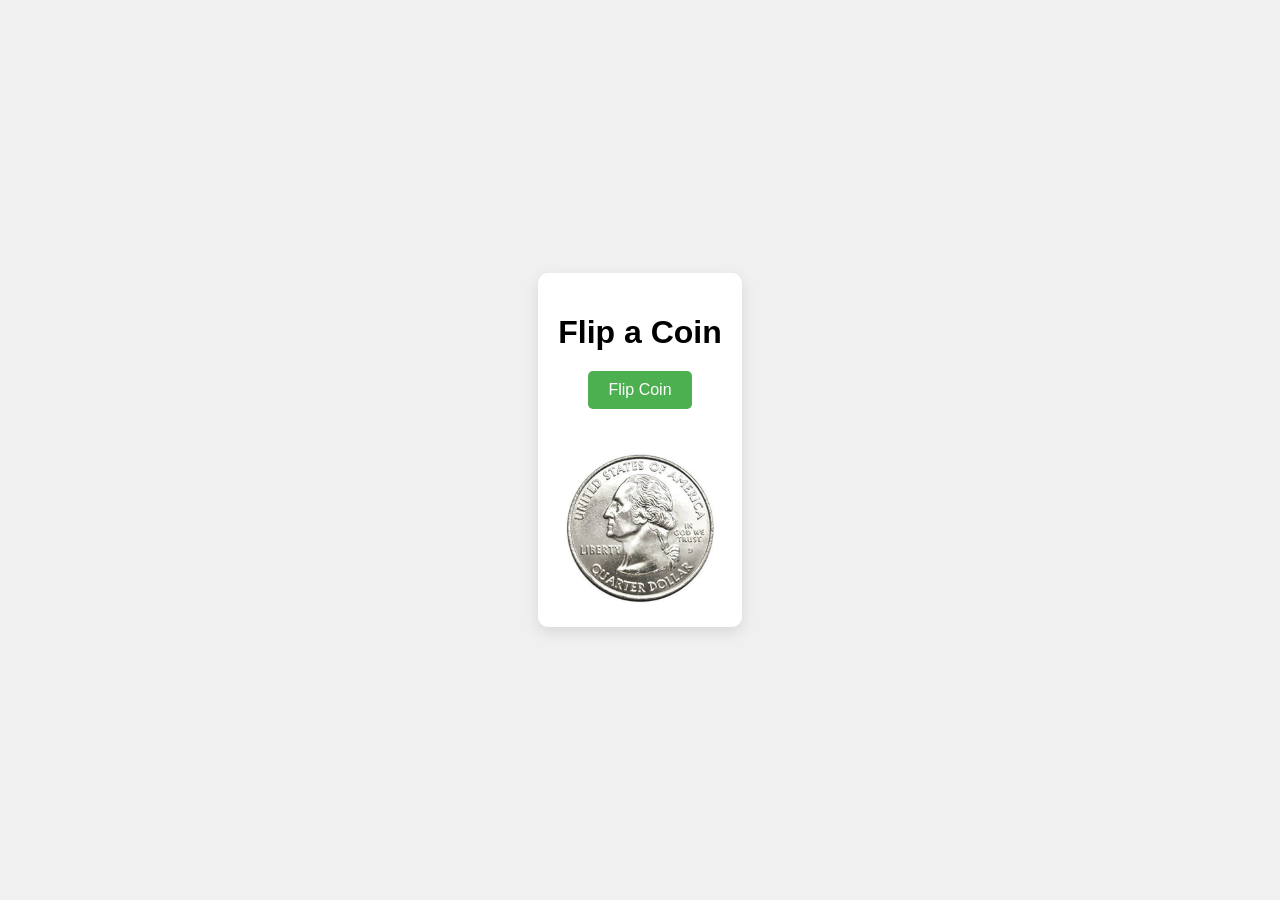
<file: game.html>
<!DOCTYPE html>
<html lang="en">
<head>
    <meta charset="UTF-8">
    <meta name="viewport" content="width=device-width, initial-scale=1.0">
    <title>Flip a Coin Game</title>
    <style>
        /* CSS Styles */
        body {
            font-family: Arial, sans-serif;
            background-color: #f0f0f0;
            display: flex;
            justify-content: center;
            align-items: center;
            height: 100vh;
            margin: 0;
        }

        .container {
            text-align: center;
            background-color: white;
            padding: 20px;
            border-radius: 10px;
            box-shadow: 0 5px 15px rgba(0, 0, 0, 0.1);
        }

        h1 {
            font-size: 2rem;
            margin-bottom: 20px;
        }

        button {
            padding: 10px 20px;
            font-size: 1rem;
            background-color: #4CAF50;
            color: white;
            border: none;
            border-radius: 5px;
            cursor: pointer;
            transition: background-color 0.3s;
        }

        button:hover {
            background-color: #45a049;
        }

        #coinResult {
            margin-top: 20px;
        }

        #coin {
            width: 150px;
            height: 150px;
            margin-top: 20px;
            transition: transform 0.5s;
        }

        #result {
            font-size: 1.5rem;
            margin-top: 20px;
            font-weight: bold;
        }
    </style>
</head>
<body>

    <div class="container">
        <h1>Flip a Coin</h1>
        <button id="flipButton">Flip Coin</button>
        <p id="result"></p>
        <div id="coinResult">
            <img id="coin" src="assets/img/heads.jpg" alt="Coin Image">
        </div>
    </div>

    <script>
        // JavaScript code to handle the coin flipping logic
        document.getElementById("flipButton").addEventListener("click", function() {
            let coinFlip = Math.random() < 0.5 ? "heads" : "tails";
            let resultText = coinFlip === "heads" ? "Heads!" : "Tails!";

            // Update the result text
            document.getElementById("result").textContent = resultText;

            // Change the image based on the coin flip
            const coinImage = document.getElementById("coin");
            coinImage.style.transform = "rotateY(180deg)"; // Simulate the coin flip

            // Wait for the coin flip animation to complete, then update the image
            setTimeout(function() {
                coinImage.src = coinFlip === "heads" ? "assets/img/heads.jpg" : "assets/img/tails.jpg";
                coinImage.style.transform = "rotateY(0deg)";
            }, 500); // The timeout matches the animation duration
        });
    </script>

</body>
</html>
</file>
